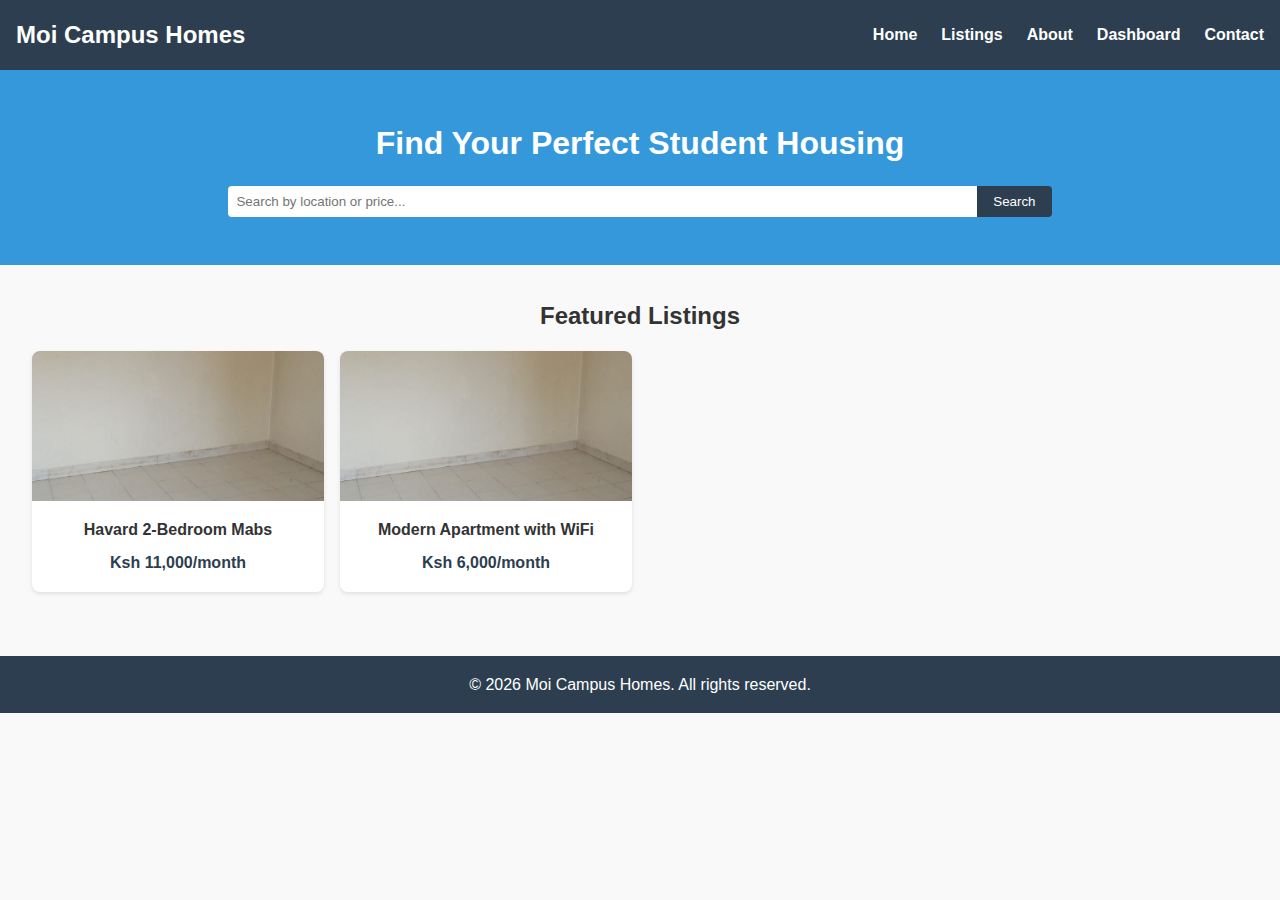
<file: index.html>
<!DOCTYPE html>
<html lang="en">
<head>
  <meta charset="UTF-8">
  <meta name="viewport" content="width=device-width, initial-scale=1.0">
  <title>Moi Campus Homes</title>
  <link rel="stylesheet" href="css/styles.css">
</head>
<body>
  <header>
    <div class="logo">
      <h1>Moi Campus Homes</h1>
    </div>
    <nav>
      <ul>
        <li><a href="index.html">Home</a></li>
        <li><a href="listings.html">Listings</a></li>
        <li><a href="about.html">About</a></li>
        <li><a href="dashboard.html">Dashboard</a></li>
        <li><a href="contact.html">Contact</a></li>
      </ul>
    </nav>
  </header>

  <section class="hero">
    <h2>Find Your Perfect Student Housing</h2>
    <form class="search-form">
      <input type="text" placeholder="Search by location or price...">
      <button type="submit">Search</button>
    </form>
  </section>

  <section class="featured">
    <h3>Featured Listings</h3>
    <div class="listings-grid">
      <!-- Example listing cards -->
      <div class="listing-card">
        <img src="./images/room-1.jpg" alt="House 1">
        <h4>Havard 2-Bedroom Mabs</h4>
        <p>Ksh 11,000/month</p>
      </div>
      <div class="listing-card">
        <img src="./images/room-1.jpg" alt="House 2">
        <h4>Modern Apartment with WiFi</h4>
        <p>Ksh 6,000/month</p>
      </div>
    </div>
  </section>

  <footer>
    <p>&copy; 2026 Moi Campus Homes. All rights reserved.</p>
  </footer>
</body>
</html>
</file>
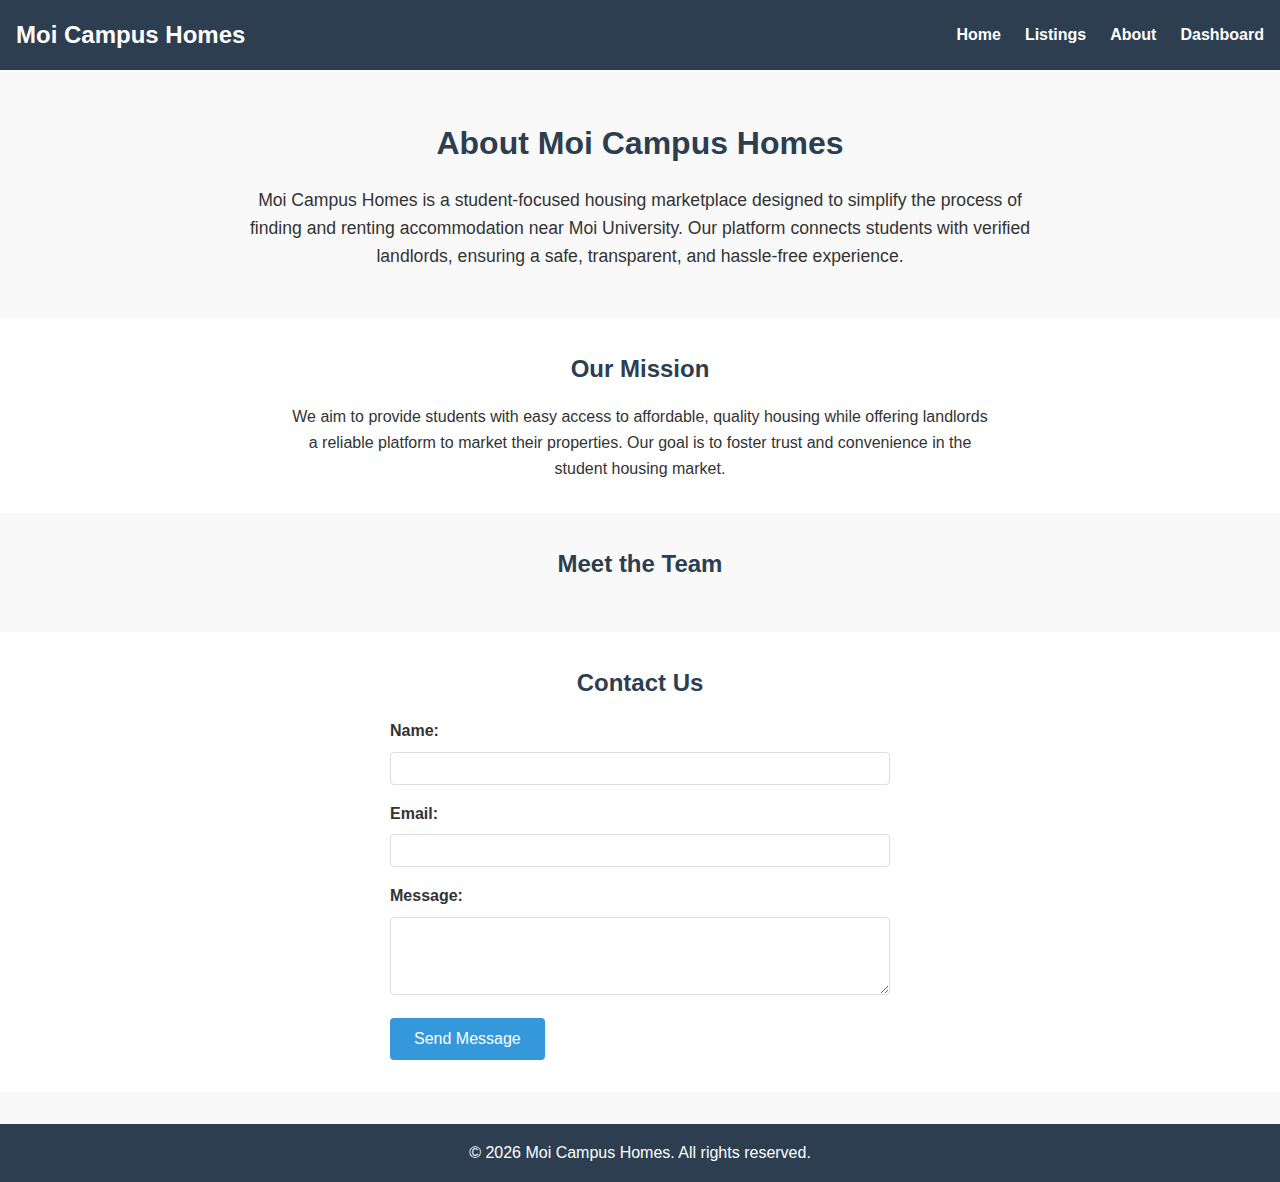
<file: about.html>
<!DOCTYPE html>
<html lang="en">
<head>
  <meta charset="UTF-8">
  <meta name="viewport" content="width=device-width, initial-scale=1.0">
  <title>About Moi Campus Homes</title>
  <link rel="stylesheet" href="css/styles.css">
  <link rel="stylesheet" href="css/about.css">
</head>
<body>
  <header>
    <div class="logo">
      <h1>Moi Campus Homes</h1>
    </div>
    <nav>
      <ul>
        <li><a href="index.html">Home</a></li>
        <li><a href="listings.html">Listings</a></li>
        <li><a href="about.html">About</a></li>
        <li><a href="dashboard.html">Dashboard</a></li>
      </ul>
    </nav>
  </header>

  <main>
    <section class="about-hero">
      <h2>About Moi Campus Homes</h2>
      <p>
        Moi Campus Homes is a student-focused housing marketplace designed to simplify the process of finding and renting accommodation near Moi University. Our platform connects students with verified landlords, ensuring a safe, transparent, and hassle-free experience.
      </p>
    </section>

    <section class="mission">
      <h3>Our Mission</h3>
      <p>
        We aim to provide students with easy access to affordable, quality housing while offering landlords a reliable platform to market their properties. Our goal is to foster trust and convenience in the student housing market.
      </p>
    </section>

    <section class="team">
      <h3>Meet the Team</h3>
      <div class="team-grid">
        <div class="team-member">
        </div>
        <!-- Add more team members as needed -->
      </div>
    </section>

    <section class="contact">
      <h3>Contact Us</h3>
      <form class="contact-form">
        <div class="form-group">
          <label for="name">Name:</label>
          <input type="text" id="name" name="name" required>
        </div>
        <div class="form-group">
          <label for="email">Email:</label>
          <input type="email" id="email" name="email" required>
        </div>
        <div class="form-group">
          <label for="message">Message:</label>
          <textarea id="message" name="message" rows="4" required></textarea>
        </div>
        <button type="submit">Send Message</button>
      </form>
    </section>
  </main>

  <footer>
    <p>&copy; 2026 Moi Campus Homes. All rights reserved.</p>
  </footer>
</body>
</html>
</file>
<file: css/about.css>
/* About Page Specific Styles */
.about-hero {
  background-color: #f9f9f9;
  padding: 3rem 1rem;
  text-align: center;
}

.about-hero h2 {
  font-size: 2rem;
  margin-bottom: 1rem;
  color: #2c3e50;
}

.about-hero p {
  max-width: 800px;
  margin: 0 auto;
  font-size: 1.1rem;
  line-height: 1.6;
}

.mission {
  padding: 2rem 1rem;
  text-align: center;
  background-color: white;
}

.mission h3 {
  font-size: 1.5rem;
  margin-bottom: 1rem;
  color: #2c3e50;
}

.mission p {
  max-width: 700px;
  margin: 0 auto;
  font-size: 1rem;
}

.team {
  padding: 2rem 1rem;
  text-align: center;
  background-color: #f9f9f9;
}

.team h3 {
  font-size: 1.5rem;
  margin-bottom: 1rem;
  color: #2c3e50;
}

.team-grid {
  display: grid;
  grid-template-columns: repeat(auto-fill, minmax(200px, 1fr));
  gap: 1.5rem;
  margin-top: 1rem;
}

.team-member {
  text-align: center;
}

.team-member img {
  width: 100%;
  height: 200px;
  object-fit: cover;
  border-radius: 8px;
}

.team-member h4 {
  margin-top: 0.5rem;
  font-size: 1.1rem;
}

.team-member p {
  color: #666;
}

.contact {
  padding: 2rem 1rem;
  text-align: center;
  background-color: white;
}

.contact h3 {
  font-size: 1.5rem;
  margin-bottom: 1rem;
  color: #2c3e50;
}

.contact-form {
  max-width: 500px;
  margin: 0 auto;
  text-align: left;
}

.form-group {
  margin-bottom: 1rem;
}

.form-group label {
  display: block;
  margin-bottom: 0.5rem;
  font-weight: bold;
}

.form-group input,
.form-group textarea {
  width: 100%;
  padding: 0.5rem;
  border: 1px solid #ddd;
  border-radius: 4px;
}

.form-group textarea {
  resize: vertical;
}

button[type="submit"] {
  background-color: #3498db;
  color: white;
  padding: 0.75rem 1.5rem;
  border: none;
  border-radius: 4px;
  cursor: pointer;
  font-size: 1rem;
}

button[type="submit"]:hover {
  background-color: #2980b9;
}
</file>
<file: css/styles.css>
/* Reset and Base Styles */
* {
  margin: 0;
  padding: 0;
  box-sizing: border-box;
  font-family: 'Arial', sans-serif;
}

body {
  background-color: #f9f9f9;
  color: #333;
  line-height: 1.6;
}

/* Header and Navigation */
header {
  background-color: #2c3e50;
  color: white;
  padding: 1rem;
  display: flex;
  justify-content: space-between;
  align-items: center;
}

.logo h1 {
  font-size: 1.5rem;
}

nav ul {
  display: flex;
  list-style: none;
}

nav ul li {
  margin-left: 1.5rem;
}

nav ul li a {
  color: white;
  text-decoration: none;
  font-weight: bold;
}

nav ul li a:hover {
  text-decoration: underline;
}

/* Hero Section */
.hero {
  background-color: #3498db;
  color: white;
  text-align: center;
  padding: 3rem 1rem;
}

.hero h2 {
  font-size: 2rem;
  margin-bottom: 1rem;
}

.search-form {
  display: flex;
  justify-content: center;
  margin-top: 1rem;
}

.search-form input {
  padding: 0.5rem;
  width: 60%;
  border: none;
  border-radius: 4px 0 0 4px;
}

.search-form button {
  padding: 0.5rem 1rem;
  background-color: #2c3e50;
  color: white;
  border: none;
  border-radius: 0 4px 4px 0;
  cursor: pointer;
}

.search-form button:hover {
  background-color: #1a252f;
}

/* Featured Listings */
.featured {
  padding: 2rem;
  text-align: center;
}

.featured h3 {
  font-size: 1.5rem;
  margin-bottom: 1rem;
}

.listings-grid {
  display: grid;
  grid-template-columns: repeat(auto-fill, minmax(250px, 1fr));
  gap: 1rem;
  margin-top: 1rem;
}

.listing-card {
  background-color: white;
  border-radius: 8px;
  overflow: hidden;
  box-shadow: 0 2px 4px rgba(0, 0, 0, 0.1);
}

.listing-card img {
  width: 100%;
  height: 150px;
  object-fit: cover;
}

.listing-card h4 {
  padding: 0.5rem;
  font-size: 1rem;
}

.listing-card p {
  padding: 0 0.5rem 1rem;
  color: #2c3e50;
  font-weight: bold;
}

/* Footer */
footer {
  background-color: #2c3e50;
  color: white;
  text-align: center;
  padding: 1rem;
  margin-top: 2rem;
}
</file>
